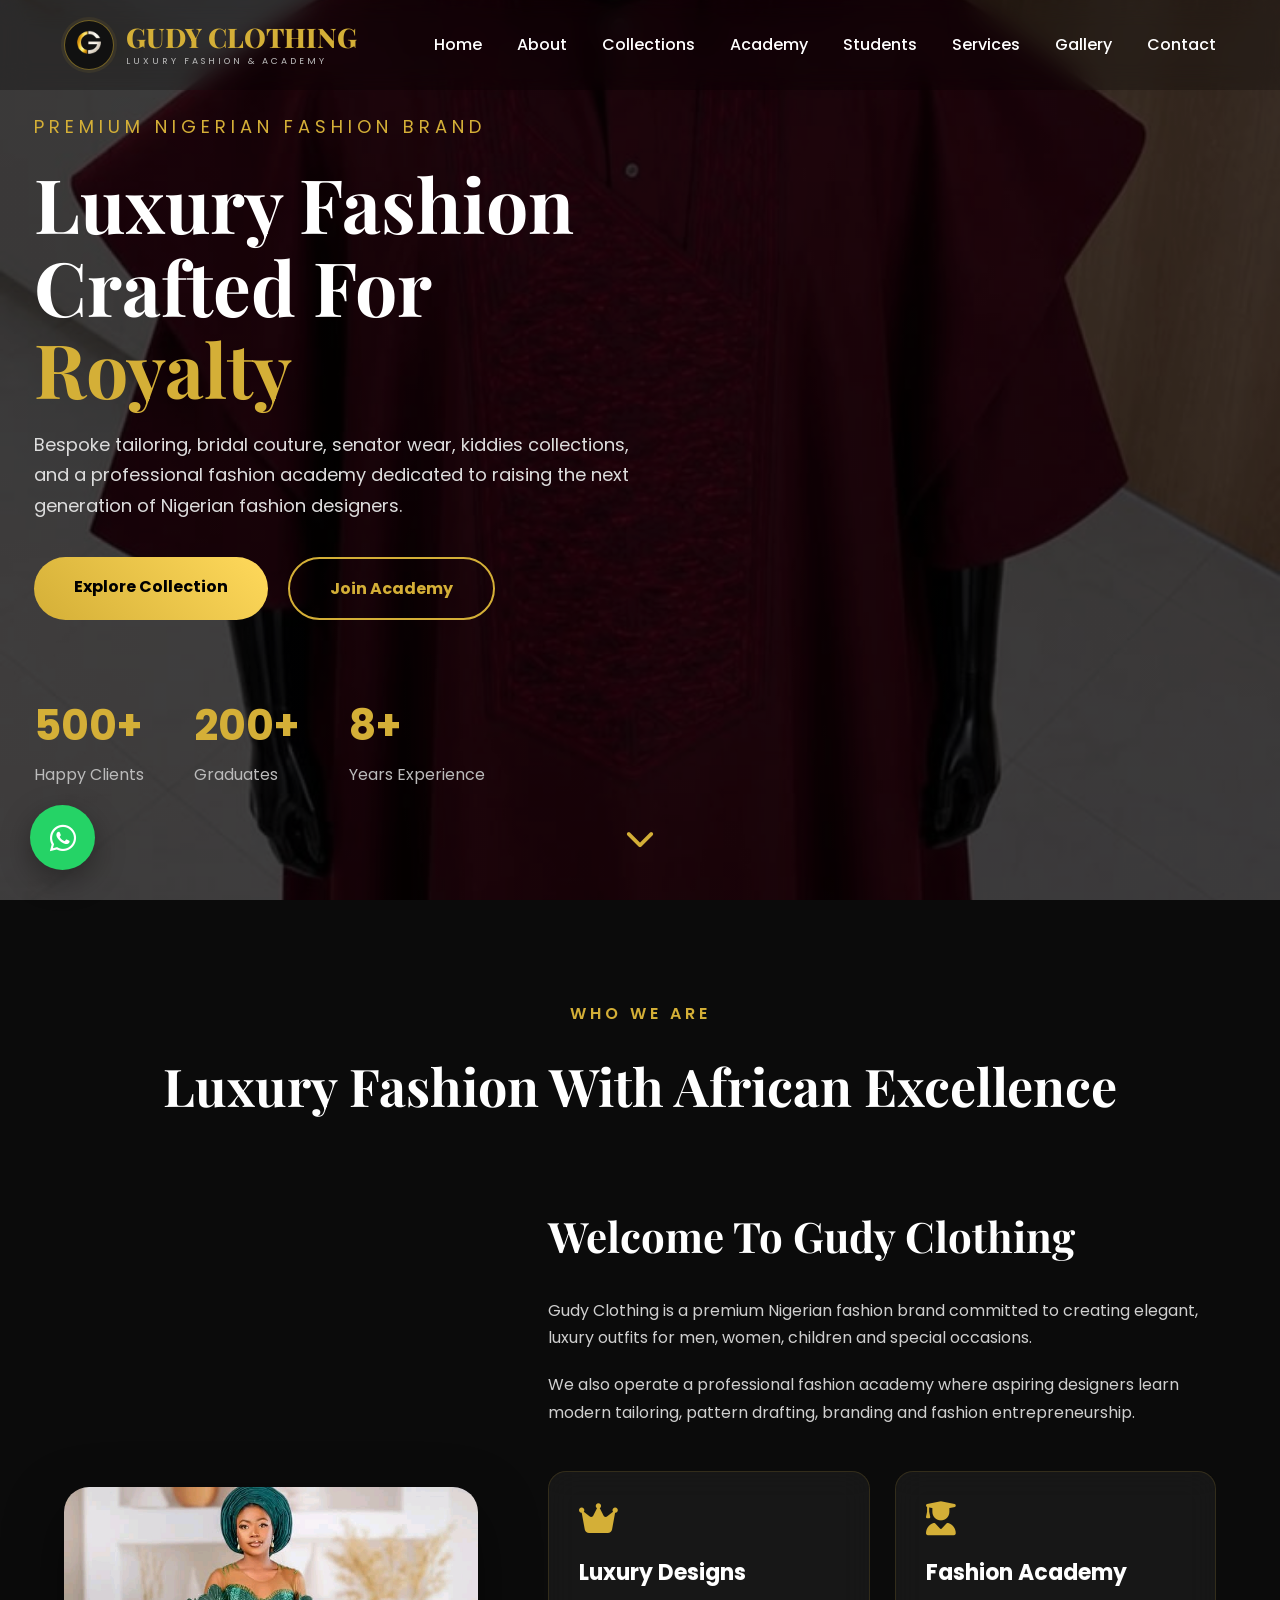
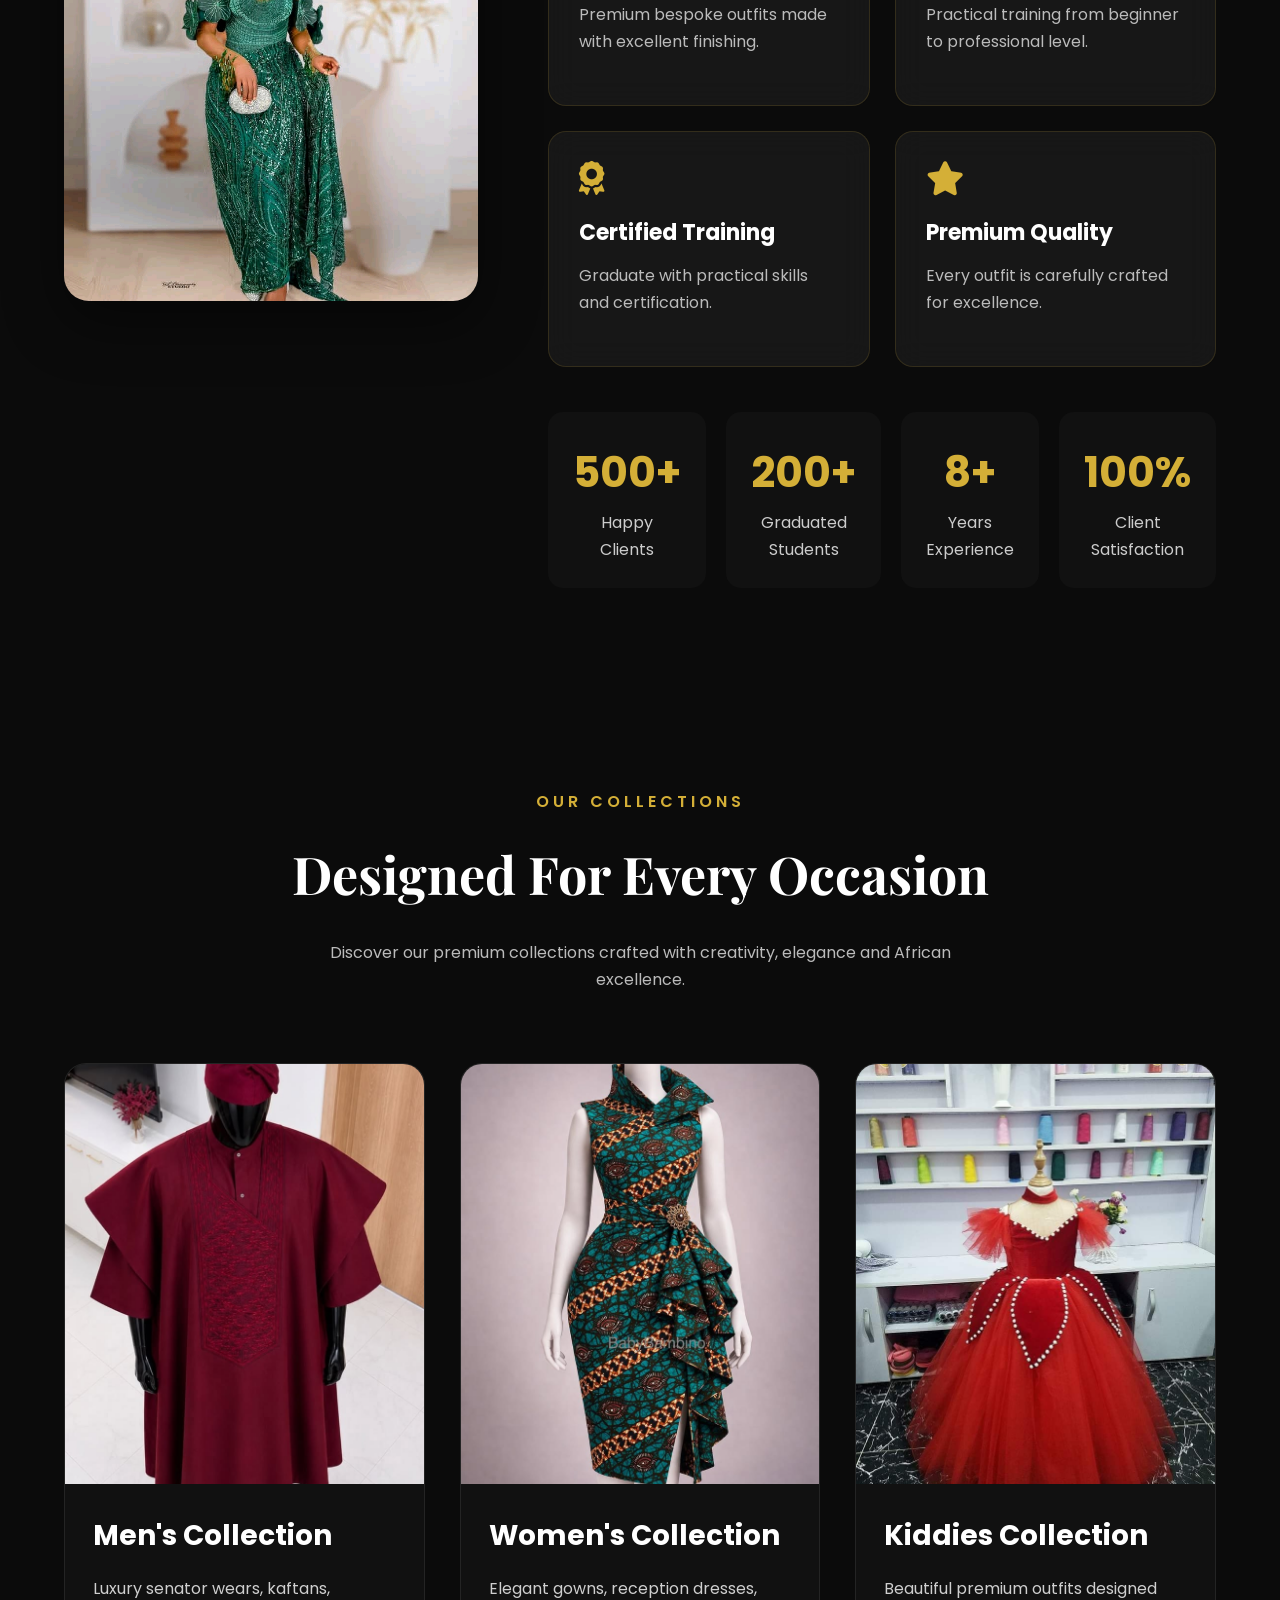
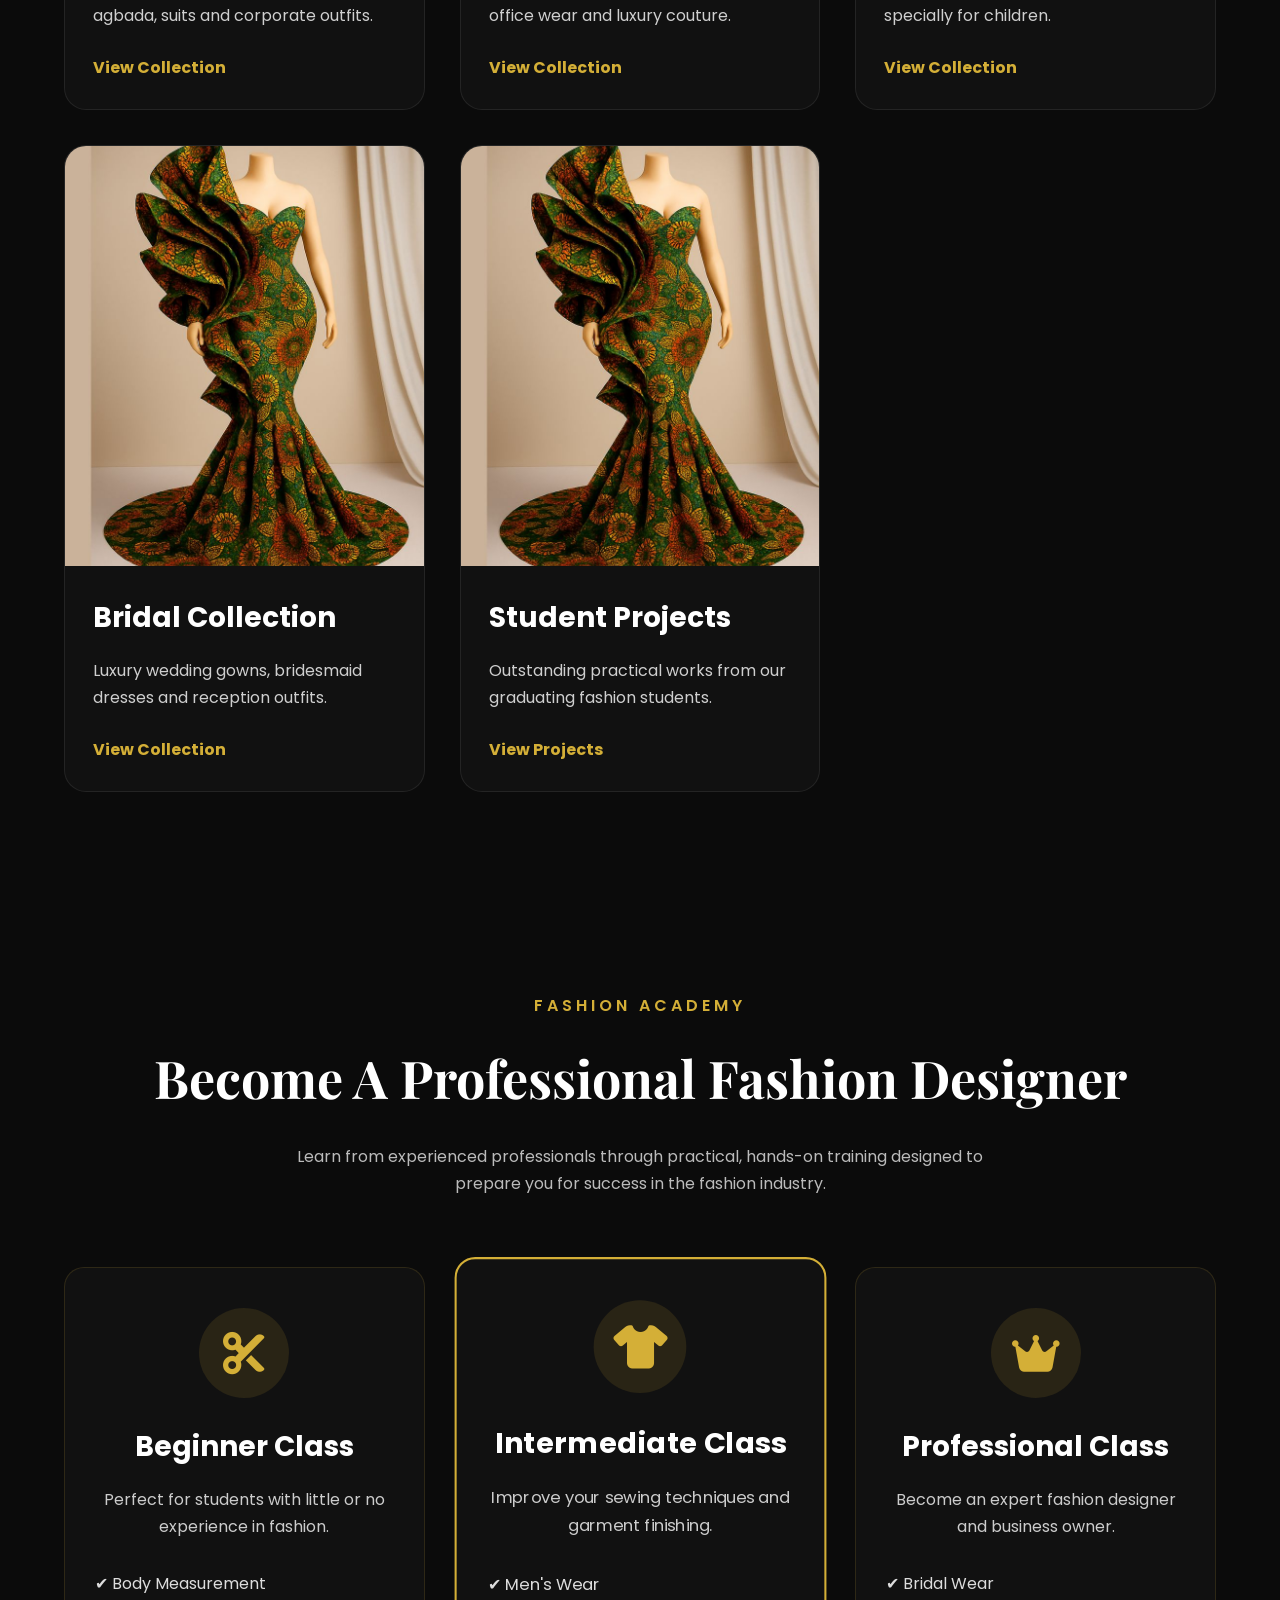
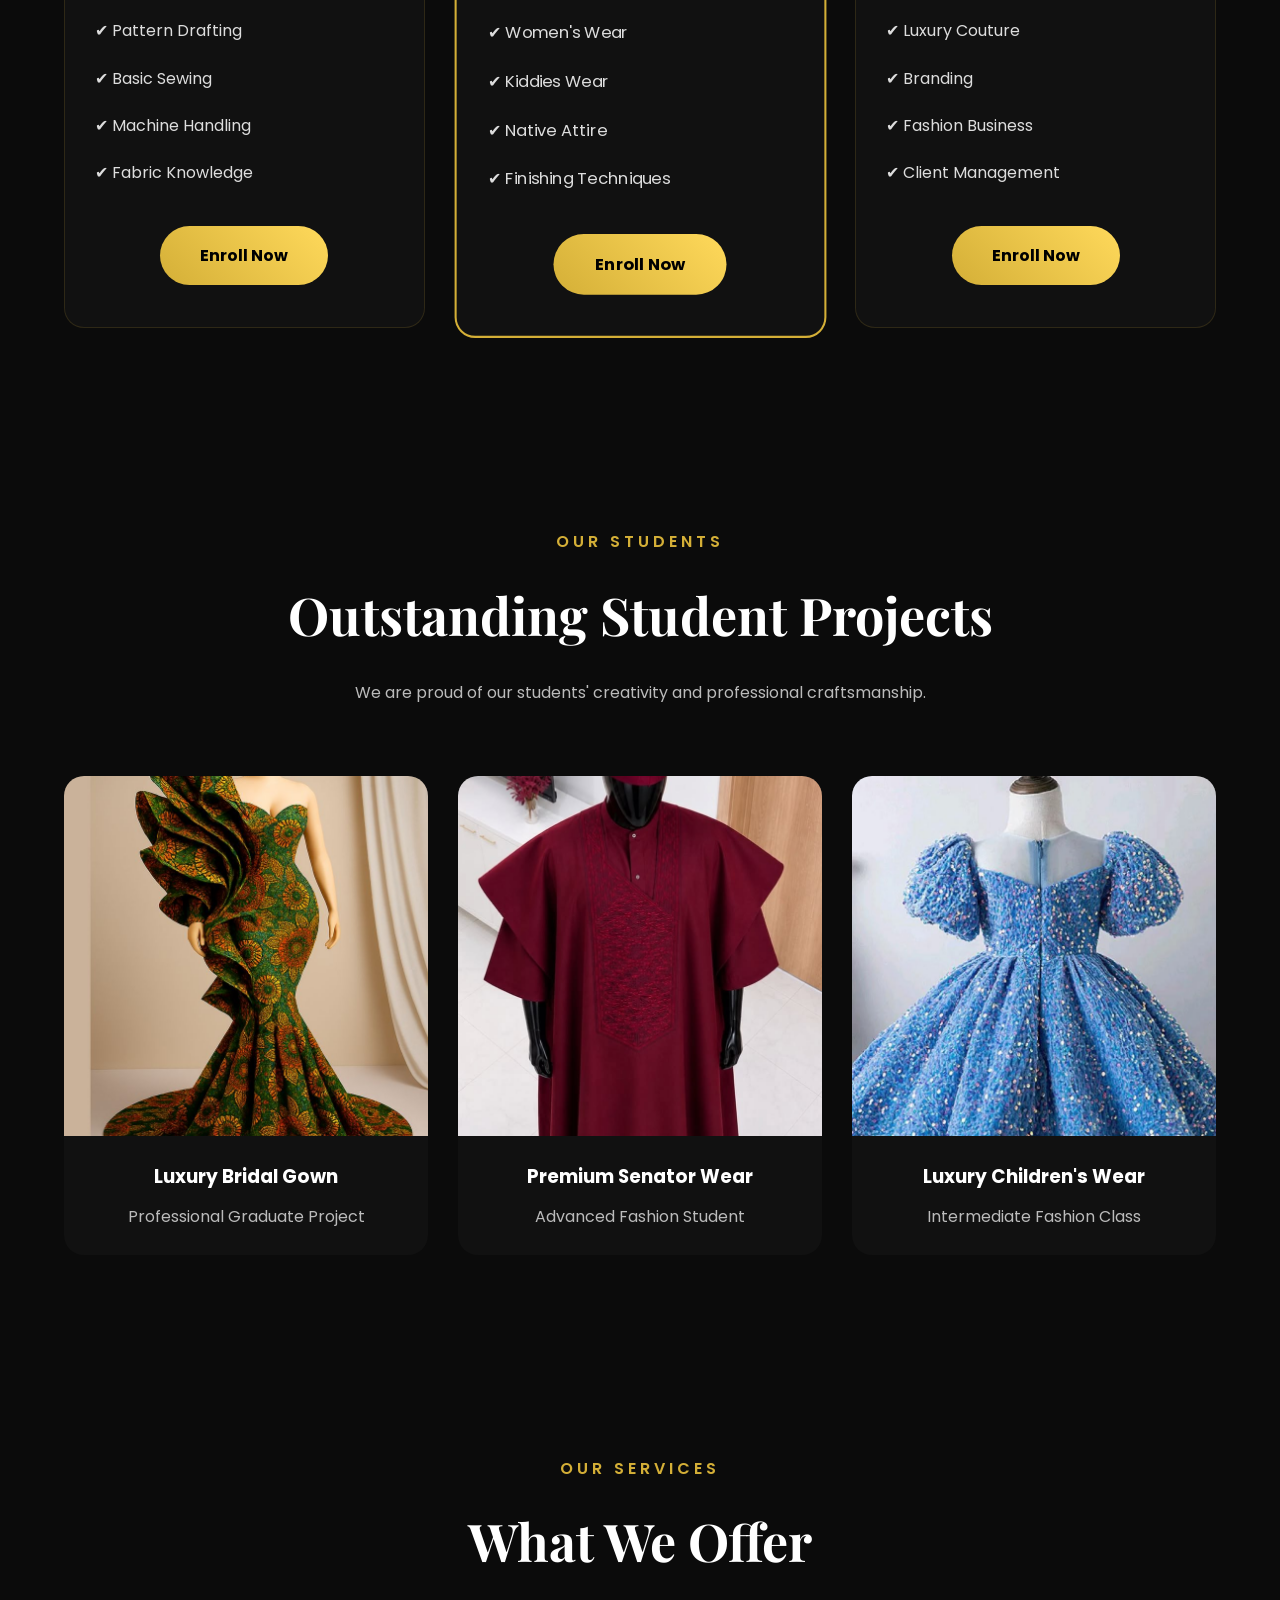
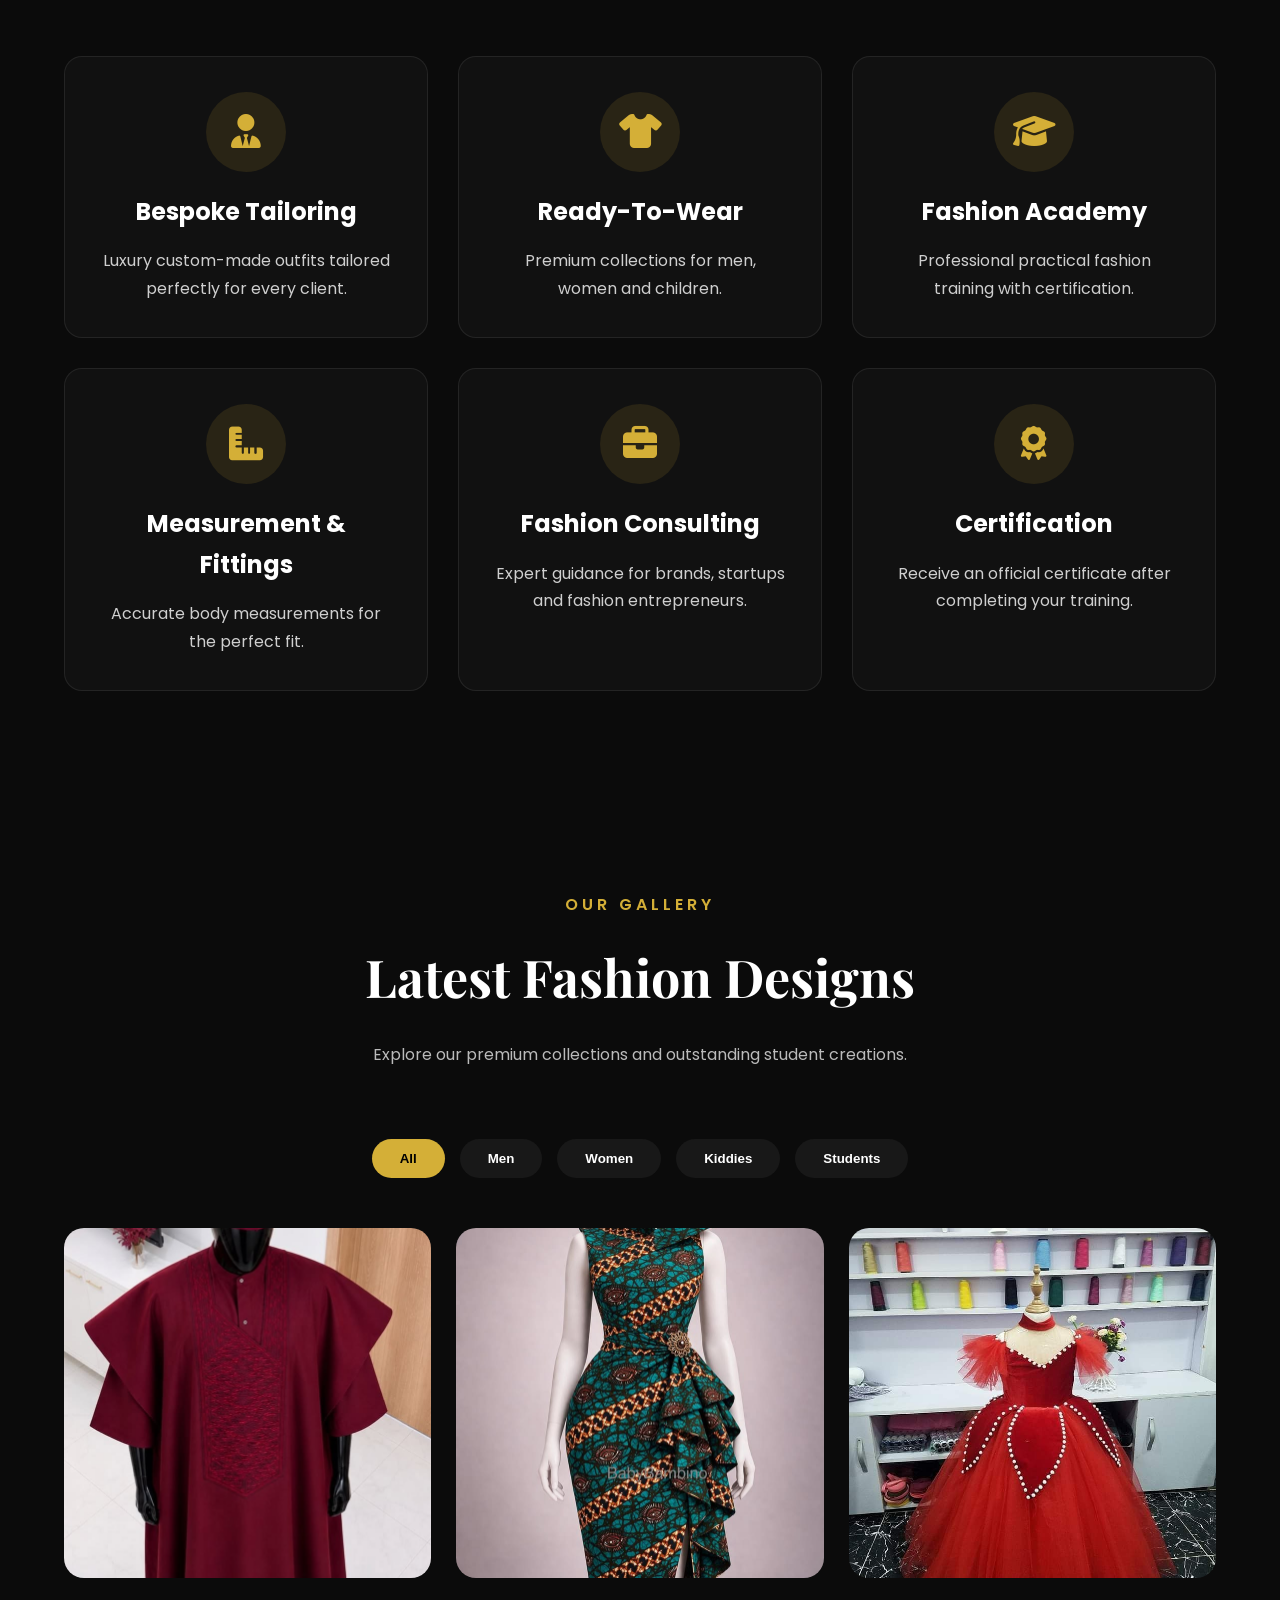
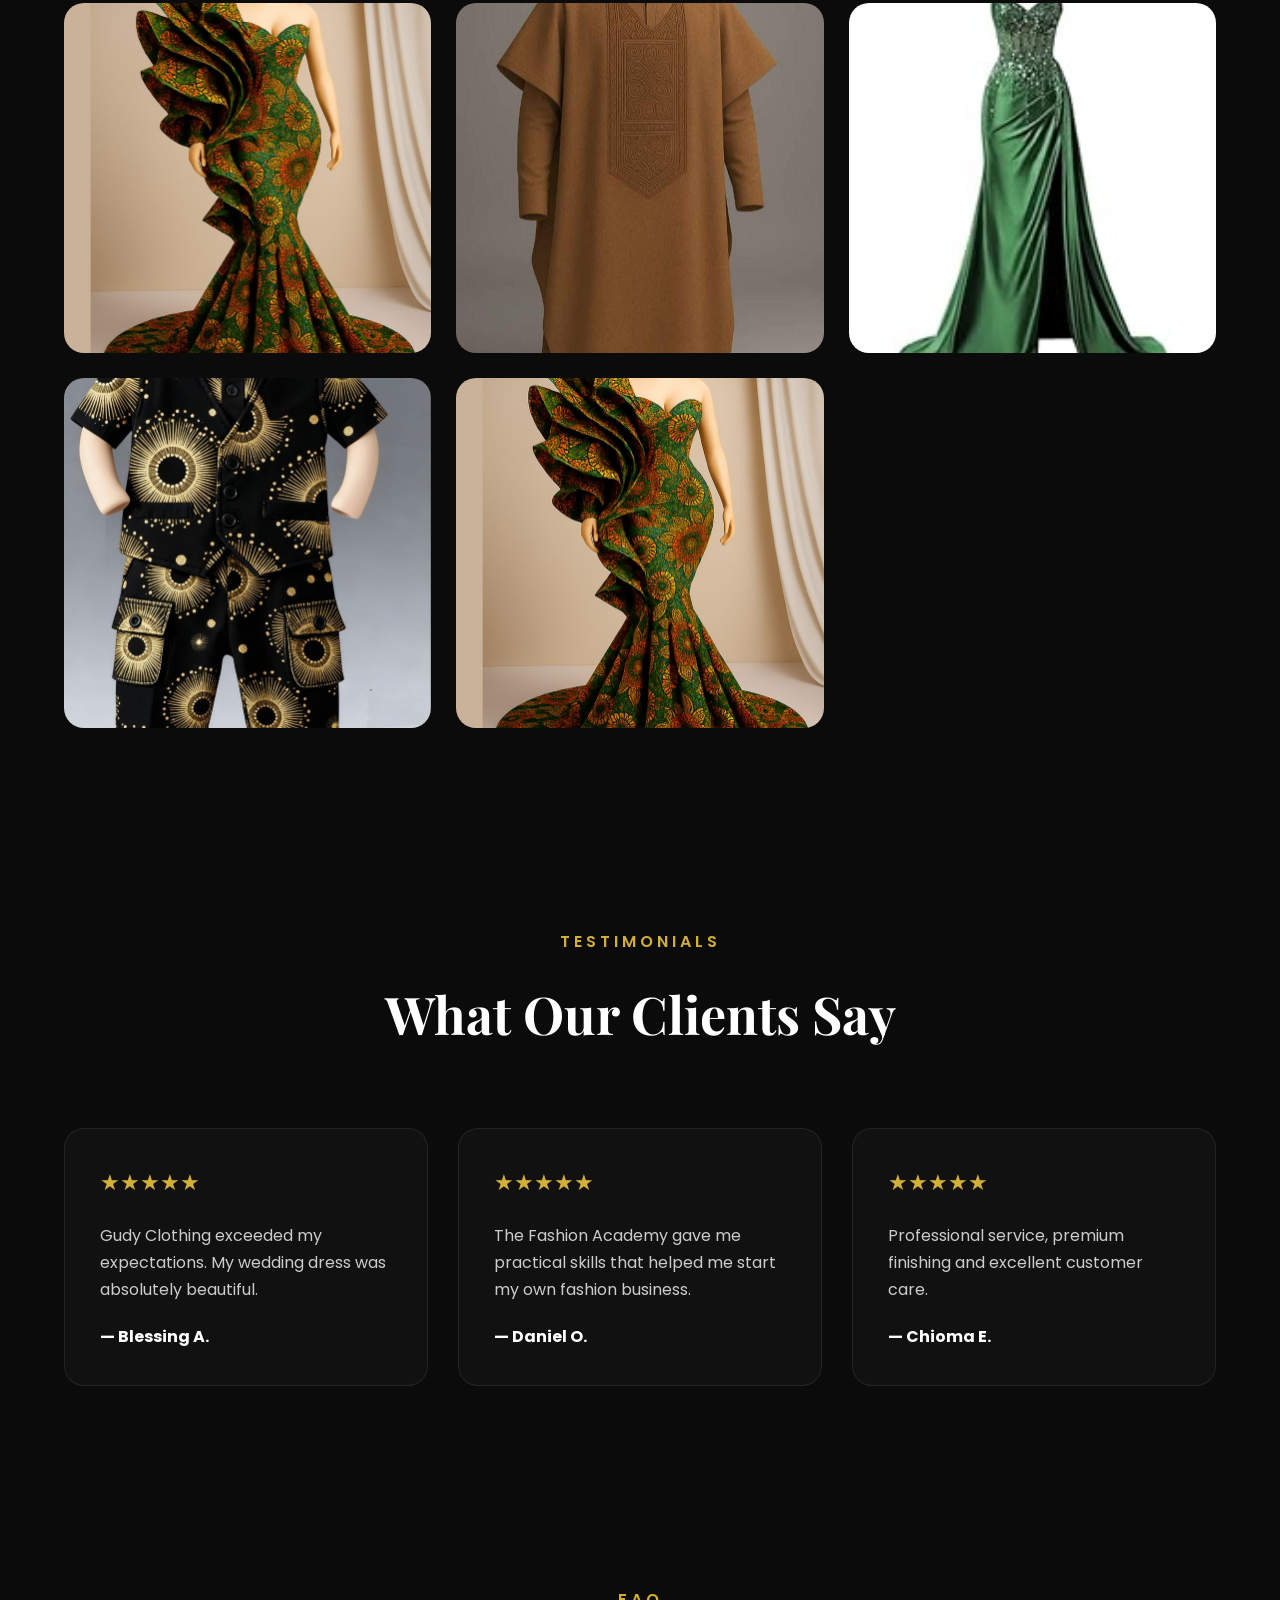
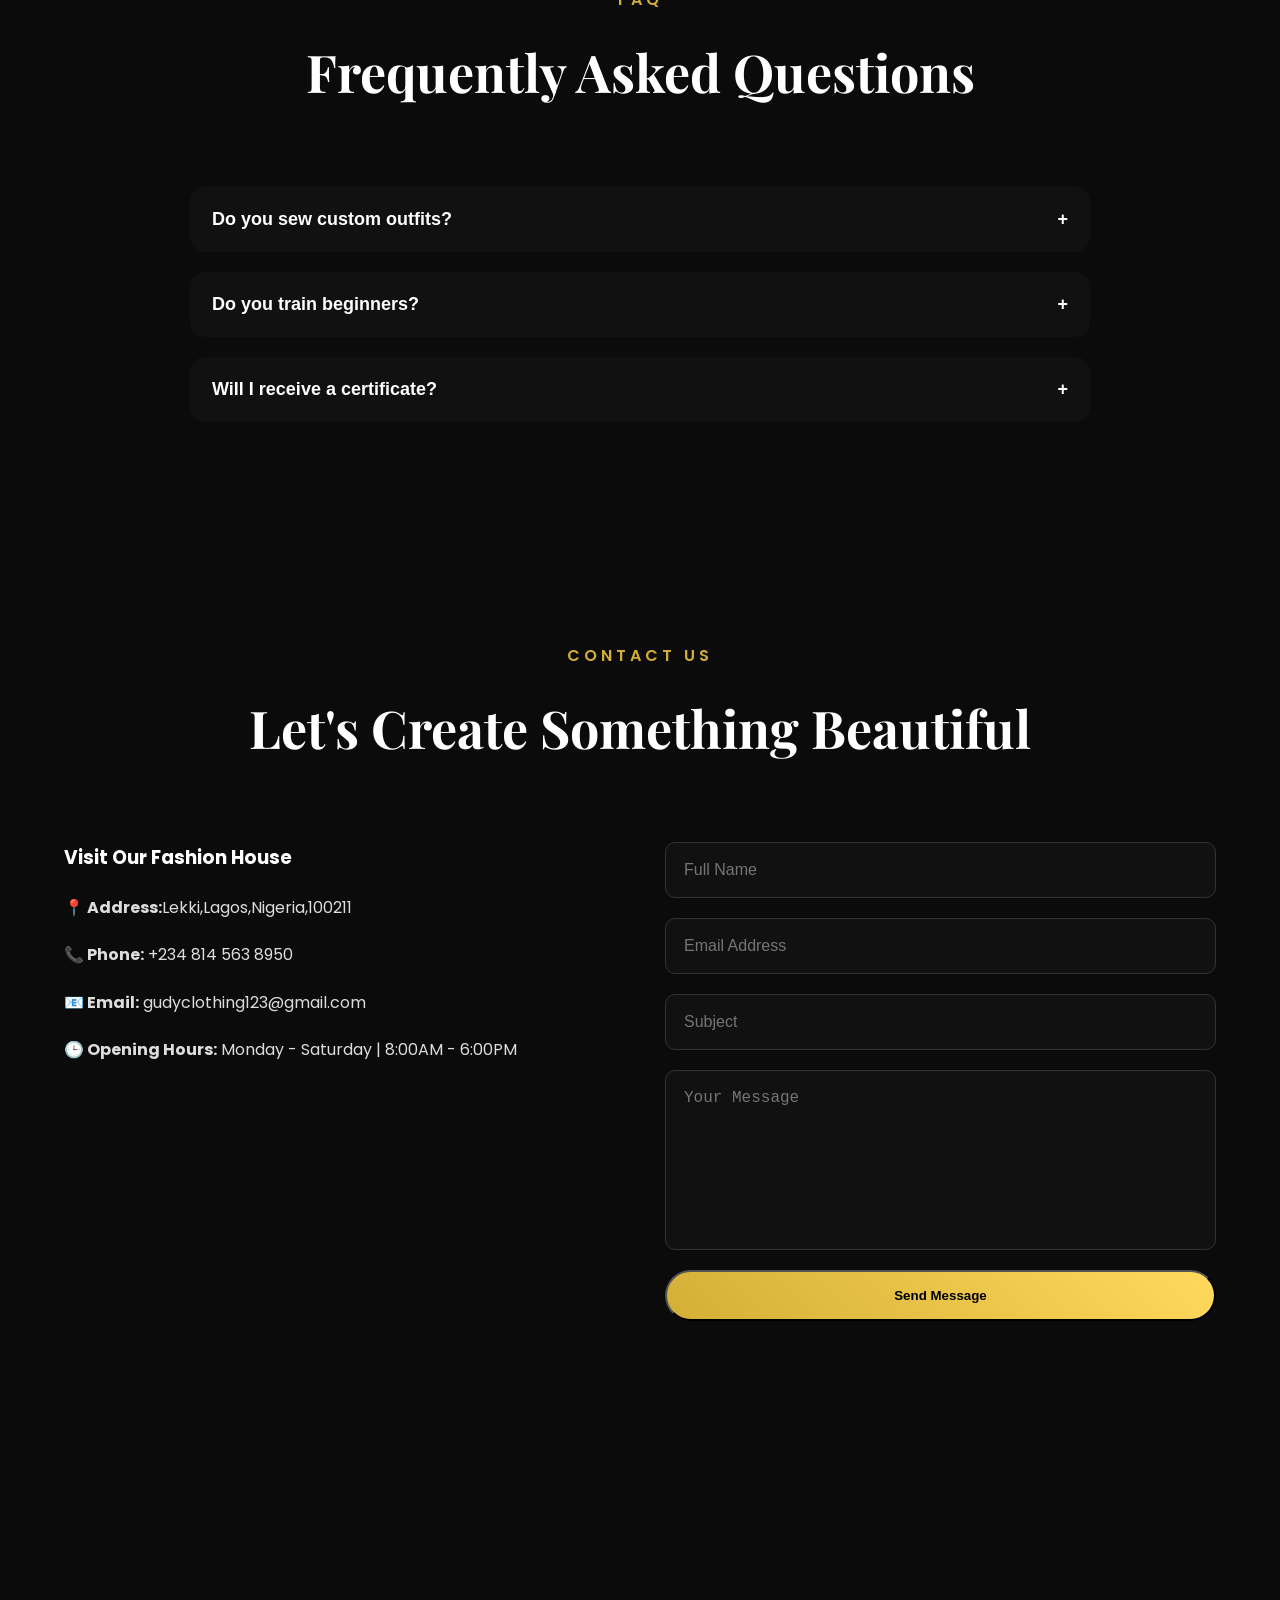
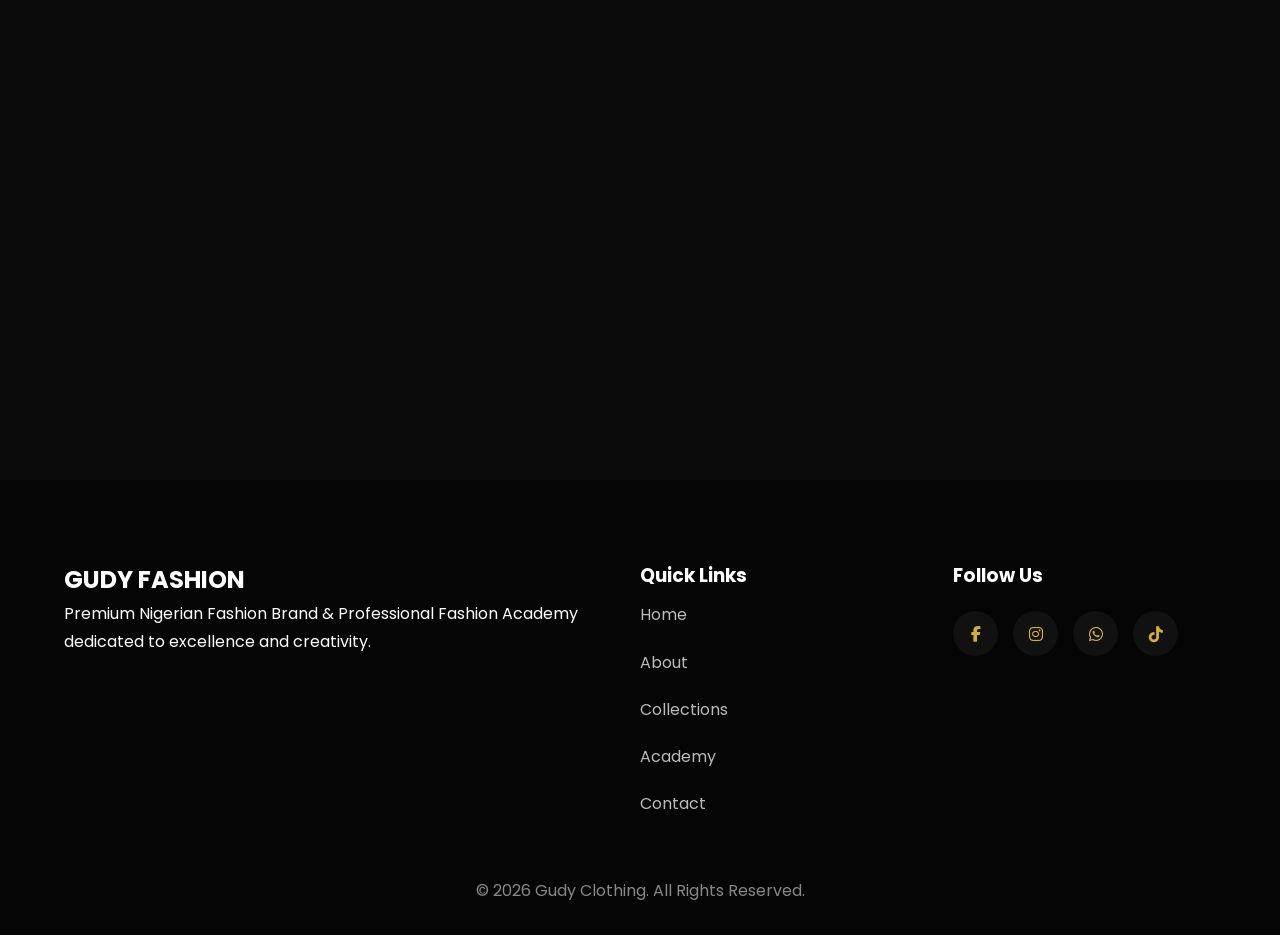
<file: index.html>
<!DOCTYPE html>
<html lang="en">

<head>
    <meta charset="UTF-8">
    <meta name="viewport" content="width=device-width, initial-scale=1.0">

<title>Gudy Clothing | Premium Fashion Designer & Fashion Academy in Lekki, Lagos</title>

<meta name="description" content="Gudy Clothing is a premium fashion brand in Lekki, Lagos, Nigeria. We specialize in bespoke tailoring, bridal wear, ready-to-wear collections, kiddies fashion, and professional fashion training.">

<meta name="keywords" content="Gudy Clothing, fashion designer Lekki, fashion designer Lagos, bespoke tailoring Lagos, fashion academy Lekki, bridal wear Nigeria, ready to wear Lagos, luxury fashion Nigeria, senator wear, kiddies fashion, fashion school Lagos, Nigerian fashion designer">

<meta name="author" content="Gudy Clothing">

<meta name="robots" content="index, follow">

<meta name="theme-color" content="#D4AF37">

<meta property="og:title" content="Gudy Clothing | Premium Fashion Designer in Lekki, Lagos">

<meta property="og:description" content="Luxury fashion, bespoke tailoring, bridal wear, ready-to-wear collections, and professional fashion academy in Lekki, Lagos.">

<meta property="og:type" content="website">

<meta property="og:image" content="./images/favicon/favicon.png">

<meta property="og:locale" content="en_NG">

<meta property="og:url" content="https://gudy-clothing.vercel.app/">
<link rel="canonical" href="https://gudy-clothing.vercel.app/">
 <!-- Website Icon -->
    <link rel="icon" type="image/png" href="./images/favicon/favicon.png">
    <link rel="stylesheet" href="style.css">

    <!-- Google Fonts -->
    <link rel="preconnect" href="https://fonts.googleapis.com">

    <link rel="preconnect" href="https://fonts.gstatic.com" crossorigin>

    <link href="https://fonts.googleapis.com/css2?family=Poppins:wght@300;400;500;600;700;800&family=Playfair+Display:wght@500;600;700;800&display=swap"
        rel="stylesheet">

    <!-- Font Awesome -->
    <link rel="stylesheet"
        href="https://cdnjs.cloudflare.com/ajax/libs/font-awesome/6.7.2/css/all.min.css">

</head>

<body>

<!--=========================
    PRELOADER
==========================-->

<div id="preloader">

    <div class="loader-logo">

        <h1>GUDY <span>CLOTHING</span></h1>

    </div>

</div>

<!--=========================
        HEADER
==========================-->

<header id="header">

    <div class="container navbar">

        <a href="#home" class="logo" aria-label="Gudy Clothing home">

    <img
        class="logo-icon"
        src="./images/favicon/favicon.png?v=3"
        alt="Gudy Clothing logo">

    <span class="logo-text">
        <strong>GUDY <em>CLOTHING</em></strong>
        <small>Luxury Fashion &amp; Academy</small>
    </span>

</a>

        <ul class="nav-links">

            <li><a href="#home">Home</a></li>

            <li><a href="#about">About</a></li>

            <li><a href="#collection">Collections</a></li>

            <li><a href="#academy">Academy</a></li>

            <li><a href="#students">Students</a></li>

            <li><a href="#services">Services</a></li>

            <li><a href="#gallery">Gallery</a></li>

            <li><a href="#contact">Contact</a></li>

        </ul>

        <button
            id="hamburger"
            class="hamburger"
            aria-label="Open Menu"
            aria-expanded="false">

            <span></span>

            <span></span>

            <span></span>

        </button>

    </div>

</header>

<!--=========================
      MOBILE MENU
==========================-->

<nav id="mobileMenu" class="mobile-menu">

    <a href="#home">Home</a>

    <a href="#about">About</a>

    <a href="#collection">Collections</a>

    <a href="#academy">Academy</a>

    <a href="#students">Students</a>

    <a href="#services">Services</a>

    <a href="#gallery">Gallery</a>

    <a href="#contact">Contact</a>

</nav>

<!--=========================
        HERO
==========================-->

<section id="home" class="hero">
    <div class="hero-slider">

    <div class="hero-overlay"></div>

    <div class="container hero-content">

        <span class="hero-subtitle">
            PREMIUM NIGERIAN FASHION BRAND
        </span>

        <h1>

            Luxury Fashion<br>

            Crafted For <span>Royalty</span>

        </h1>

        <p>

            Bespoke tailoring, bridal couture, senator wear, kiddies collections,
            and a professional fashion academy dedicated to raising the next
            generation of Nigerian fashion designers.

        </p>

        <div class="hero-buttons">

            <a href="#collection" class="btn">

                Explore Collection

            </a>

            <a href="#academy" class="btn btn-outline">

                Join Academy

            </a>

        </div>

        <div class="hero-stats">

            <div class="hero-stat">

                <h2>500+</h2>

                <span>Happy Clients</span>

            </div>

            <div class="hero-stat">

                <h2>200+</h2>

                <span>Graduates</span>

            </div>

            <div class="hero-stat">

                <h2>8+</h2>

                <span>Years Experience</span>

            </div>

        </div>

    </div>

</div>

<a href="#about" class="scroll-down">

    <i class="fas fa-chevron-down"></i>

</a>

</section>

<!-- Floating WhatsApp -->

<a href="https://wa.me/2348145638950"

class="whatsapp-btn"

target="_blank">

<i class="fab fa-whatsapp"></i>

</a>

<!--=========================
        ABOUT
==========================-->

<section id="about">

    <div class="container">

        <div class="section-title">

            <span>WHO WE ARE</span>

            <h2>Luxury Fashion With African Excellence</h2>

        </div>

        <div class="about-content">

            <!-- Left Image -->

            <div class="about-image">

                <img src="images/about/about.jpg" alt="Gudy Clothing">

            </div>

            <!-- Right Content -->

            <div class="about-text">

                <h3>Welcome To Gudy Clothing</h3>

                <p>

                    Gudy Clothing is a premium Nigerian fashion brand committed
                    to creating elegant, luxury outfits for men, women,
                    children and special occasions.

                </p>

                <p>

                    We also operate a professional fashion academy where
                    aspiring designers learn modern tailoring,
                    pattern drafting, branding and fashion entrepreneurship.

                </p>

                <!-- Feature Cards -->

                <div class="about-features">

                    <div class="feature-card">

                        <i class="fas fa-crown"></i>

                        <h4>Luxury Designs</h4>

                        <p>

                            Premium bespoke outfits made with
                            excellent finishing.

                        </p>

                    </div>

                    <div class="feature-card">

                        <i class="fas fa-user-graduate"></i>

                        <h4>Fashion Academy</h4>

                        <p>

                            Practical training from beginner
                            to professional level.

                        </p>

                    </div>

                    <div class="feature-card">

                        <i class="fas fa-award"></i>

                        <h4>Certified Training</h4>

                        <p>

                            Graduate with practical skills
                            and certification.

                        </p>

                    </div>

                    <div class="feature-card">

                        <i class="fas fa-star"></i>

                        <h4>Premium Quality</h4>

                        <p>

                            Every outfit is carefully crafted
                            for excellence.

                        </p>

                    </div>

                </div>

                <!-- Statistics -->

                <div class="about-stats">

                    <div class="stat">

                        <h2>500+</h2>

                        <span>Happy Clients</span>

                    </div>

                    <div class="stat">

                        <h2>200+</h2>

                        <span>Graduated Students</span>

                    </div>

                    <div class="stat">

                        <h2>8+</h2>

                        <span>Years Experience</span>

                    </div>

                    <div class="stat">

                        <h2>100%</h2>

                        <span>Client Satisfaction</span>

                    </div>

                </div>

            </div>

        </div>

    </div>

</section>
<!--=========================
      COLLECTIONS
==========================-->

<section id="collection">

    <div class="container">

        <div class="section-title">

            <span>OUR COLLECTIONS</span>

            <h2>Designed For Every Occasion</h2>

            <p>
                Discover our premium collections crafted with creativity,
                elegance and African excellence.
            </p>

        </div>

        <div class="collection-grid">

            <!-- MEN -->

            <div class="collection-card">

                <img src="images/men/men1.jpg" alt="Men Collection">

                <div class="collection-content">

                    <h3>Men's Collection</h3>

                    <p>
                        Luxury senator wears, kaftans, agbada,
                        suits and corporate outfits.
                    </p>

                    <a href="#gallery" class="collection-btn">

                        View Collection

                    </a>

                </div>

            </div>

            <!-- WOMEN -->

            <div class="collection-card">

                <img src="images/women/women1.jpg" alt="Women Collection">

                <div class="collection-content">

                    <h3>Women's Collection</h3>

                    <p>
                        Elegant gowns, reception dresses,
                        office wear and luxury couture.
                    </p>

                    <a href="#gallery" class="collection-btn">

                        View Collection

                    </a>

                </div>

            </div>

            <!-- KIDDIES -->

            <div class="collection-card">

                <img src="images/kiddies/kiddies1.jpg" alt="Kiddies Collection">

                <div class="collection-content">

                    <h3>Kiddies Collection</h3>

                    <p>
                        Beautiful premium outfits designed
                        specially for children.
                    </p>

                    <a href="#gallery" class="collection-btn">

                        View Collection

                    </a>

                </div>

            </div>

            <!-- BRIDAL -->

            <div class="collection-card">

                <img src="images/bridal/bridal1.jpg" alt="Bridal Collection">

                <div class="collection-content">

                    <h3>Bridal Collection</h3>

                    <p>
                        Luxury wedding gowns,
                        bridesmaid dresses and reception outfits.
                    </p>

                    <a href="#gallery" class="collection-btn">

                        View Collection

                    </a>

                </div>

            </div>

            <!-- STUDENTS -->

            <div class="collection-card">

                <img src="images/student/student1.jpg" alt="Student Projects">

                <div class="collection-content">

                    <h3>Student Projects</h3>

                    <p>
                        Outstanding practical works from
                        our graduating fashion students.
                    </p>

                    <a href="#students" class="collection-btn">

                        View Projects

                    </a>

                </div>

            </div>

        </div>

    </div>

</section>
<!--=========================
      FASHION ACADEMY
==========================-->

<section id="academy">

    <div class="container">

        <div class="section-title">

            <span>FASHION ACADEMY</span>

            <h2>Become A Professional Fashion Designer</h2>

            <p>

                Learn from experienced professionals through practical,
                hands-on training designed to prepare you for success in the
                fashion industry.

            </p>

        </div>

        <div class="academy-grid">

            <!-- Beginner -->

            <div class="academy-card">

                <div class="academy-icon">

                    <i class="fas fa-scissors"></i>

                </div>

                <h3>Beginner Class</h3>

                <p>

                    Perfect for students with little or no experience in fashion.

                </p>

                <ul>

                    <li>✔ Body Measurement</li>

                    <li>✔ Pattern Drafting</li>

                    <li>✔ Basic Sewing</li>

                    <li>✔ Machine Handling</li>

                    <li>✔ Fabric Knowledge</li>

                </ul>

                <a href="#contact" class="btn">

                    Enroll Now

                </a>

            </div>

            <!-- Intermediate -->

            <div class="academy-card featured">

                <div class="academy-icon">

                    <i class="fas fa-tshirt"></i>

                </div>

                <h3>Intermediate Class</h3>

                <p>

                    Improve your sewing techniques and garment finishing.

                </p>

                <ul>

                    <li>✔ Men's Wear</li>

                    <li>✔ Women's Wear</li>

                    <li>✔ Kiddies Wear</li>

                    <li>✔ Native Attire</li>

                    <li>✔ Finishing Techniques</li>

                </ul>

                <a href="#contact" class="btn">

                    Enroll Now

                </a>

            </div>

            <!-- Professional -->

            <div class="academy-card">

                <div class="academy-icon">

                    <i class="fas fa-crown"></i>

                </div>

                <h3>Professional Class</h3>

                <p>

                    Become an expert fashion designer and business owner.

                </p>

                <ul>

                    <li>✔ Bridal Wear</li>

                    <li>✔ Luxury Couture</li>

                    <li>✔ Branding</li>

                    <li>✔ Fashion Business</li>

                    <li>✔ Client Management</li>

                </ul>

                <a href="#contact" class="btn">

                    Enroll Now

                </a>

            </div>

        </div>

    </div>

</section>

<!--=================================
        STUDENT PORTFOLIO
==================================-->

<section id="students">

    <div class="container">

        <div class="section-title">

            <span>OUR STUDENTS</span>

            <h2>Outstanding Student Projects</h2>

            <p>
                We are proud of our students' creativity and professional craftsmanship.
            </p>

        </div>

        <div class="student-grid">

            <div class="student-card">

                <img src="images/student/student1.jpg" alt="Student Project">

                <div class="student-info">

                    <h3>Luxury Bridal Gown</h3>

                    <p>Professional Graduate Project</p>

                </div>

            </div>

            <div class="student-card">

                <img src="images/student/student2.jpg" alt="Student Project">

                <div class="student-info">

                    <h3>Premium Senator Wear</h3>

                    <p>Advanced Fashion Student</p>

                </div>

            </div>

            <div class="student-card">

                <img src="images/student/student3.jpg" alt="Student Project">

                <div class="student-info">

                    <h3>Luxury Children's Wear</h3>

                    <p>Intermediate Fashion Class</p>

                </div>

            </div>

        </div>

    </div>

</section>

<!--=================================
            SERVICES
==================================-->

<section id="services">

    <div class="container">

        <div class="section-title">

            <span>OUR SERVICES</span>

            <h2>What We Offer</h2>

        </div>

        <div class="services-grid">

            <div class="service-card">

                <div class="service-icon">

                    <i class="fas fa-user-tie"></i>

                </div>

                <h3>Bespoke Tailoring</h3>

                <p>
                    Luxury custom-made outfits tailored perfectly for every client.
                </p>

            </div>

            <div class="service-card">

                <div class="service-icon">

                    <i class="fas fa-tshirt"></i>

                </div>

                <h3>Ready-To-Wear</h3>

                <p>
                    Premium collections for men, women and children.
                </p>

            </div>

            <div class="service-card">

                <div class="service-icon">

                    <i class="fas fa-graduation-cap"></i>

                </div>

                <h3>Fashion Academy</h3>

                <p>
                    Professional practical fashion training with certification.
                </p>

            </div>

            <div class="service-card">

                <div class="service-icon">

                    <i class="fas fa-ruler-combined"></i>

                </div>

                <h3>Measurement & Fittings</h3>

                <p>
                    Accurate body measurements for the perfect fit.
                </p>

            </div>

            <div class="service-card">

                <div class="service-icon">

                    <i class="fas fa-briefcase"></i>

                </div>

                <h3>Fashion Consulting</h3>

                <p>
                    Expert guidance for brands, startups and fashion entrepreneurs.
                </p>

            </div>

            <div class="service-card">

                <div class="service-icon">

                    <i class="fas fa-award"></i>

                </div>

                <h3>Certification</h3>

                <p>
                    Receive an official certificate after completing your training.
                </p>

            </div>

        </div>

    </div>

</section>

<!--=================================
            GALLERY
==================================-->

<section id="gallery">

    <div class="container">

        <div class="section-title">

            <span>OUR GALLERY</span>

            <h2>Latest Fashion Designs</h2>

            <p>
                Explore our premium collections and outstanding student creations.
            </p>

        </div>

        <!-- Gallery Filter -->

        <div class="gallery-filter">

            <button class="active" data-filter="all">All</button>

            <button data-filter="men">Men</button>

            <button data-filter="women">Women</button>

            <button data-filter="kiddies">Kiddies</button>

            <button data-filter="students">Students</button>

        </div>

        <!-- Gallery Grid -->

        <div class="gallery-grid">

            <div class="gallery-item" data-category="men">
                <img src="images/men/men1.jpg" alt="Men">
                <div class="gallery-overlay">
                    <h3>Men Collection</h3>
                </div>
            </div>

            <div class="gallery-item" data-category="women">
                <img src="images/women/women1.jpg" alt="Women">
                <div class="gallery-overlay">
                    <h3>Women Collection</h3>
                </div>
            </div>

            <div class="gallery-item" data-category="kiddies">
                <img src="images/kiddies/kiddies1.jpg" alt="Kiddies">
                <div class="gallery-overlay">
                    <h3>Kiddies Collection</h3>
                </div>
            </div>

            <div class="gallery-item" data-category="students">
                <img src="images/student/student1.jpg" alt="Student">
                <div class="gallery-overlay">
                    <h3>Student Project</h3>
                </div>
            </div>

            <div class="gallery-item" data-category="men">
                <img src="images/men/men2.jpg" alt="Men">
                <div class="gallery-overlay">
                    <h3>Luxury Senator Wear</h3>
                </div>
            </div>

            <div class="gallery-item" data-category="women">
                <img src="images/women/women2.jpg" alt="Women">
                <div class="gallery-overlay">
                    <h3>Luxury Gown</h3>
                </div>
            </div>

            <div class="gallery-item" data-category="kiddies">
                <img src="images/kiddies/kiddies2.jpg" alt="Kiddies">
                <div class="gallery-overlay">
                    <h3>Children Fashion</h3>
                </div>
            </div>

            <div class="gallery-item" data-category="students">
                <img src="./images/bridal/bridal1.jpg" alt="Student">
                <div class="gallery-overlay">
                    <h3>Graduate Project</h3>
                </div>
            </div>

        </div>

    </div>

</section>

<!--=================================
        TESTIMONIALS
==================================-->

<section id="testimonials">

    <div class="container">

        <div class="section-title">

            <span>TESTIMONIALS</span>

            <h2>What Our Clients Say</h2>

        </div>

        <div class="testimonial-grid">

            <div class="testimonial-card">

                <div class="stars">★★★★★</div>

                <p>
                    Gudy Clothing exceeded my expectations. My wedding dress was absolutely beautiful.
                </p>

                <h4>— Blessing A.</h4>

            </div>

            <div class="testimonial-card">

                <div class="stars">★★★★★</div>

                <p>
                    The Fashion Academy gave me practical skills that helped me start my own fashion business.
                </p>

                <h4>— Daniel O.</h4>

            </div>

            <div class="testimonial-card">

                <div class="stars">★★★★★</div>

                <p>
                    Professional service, premium finishing and excellent customer care.
                </p>

                <h4>— Chioma E.</h4>

            </div>

        </div>

    </div>

</section>

<!--=================================
            FAQ
==================================-->

<section id="faq">

    <div class="container">

        <div class="section-title">

            <span>FAQ</span>

            <h2>Frequently Asked Questions</h2>

        </div>

        <div class="faq-container">

            <div class="faq-item">

                <button class="faq-question">

                    Do you sew custom outfits?

                    <span>+</span>

                </button>

                <div class="faq-answer">

                    <p>
                        Yes. Every outfit is made according to your measurements and style preference.
                    </p>

                </div>

            </div>

            <div class="faq-item">

                <button class="faq-question">

                    Do you train beginners?

                    <span>+</span>

                </button>

                <div class="faq-answer">

                    <p>
                        Yes. Our Fashion Academy welcomes beginners and professionals.
                    </p>

                </div>

            </div>

            <div class="faq-item">

                <button class="faq-question">

                    Will I receive a certificate?

                    <span>+</span>

                </button>

                <div class="faq-answer">

                    <p>
                        Every student who successfully completes the training receives a certificate.
                    </p>

                </div>

            </div>

        </div>

    </div>

</section>

<!--=================================
            CONTACT
==================================-->

<section id="contact">

    <div class="container">

        <div class="section-title">

            <span>CONTACT US</span>

            <h2>Let's Create Something Beautiful</h2>

        </div>

        <div class="contact-grid">

            <div class="contact-info">

                <h3>Visit Our Fashion House</h3>

                <p><strong>📍 Address:</strong>Lekki,Lagos,Nigeria,100211 </p>

                <p><strong>📞 Phone:</strong> +234 814 563 8950</p>

                <p><strong>📧 Email:</strong> gudyclothing123@gmail.com</p>

                <p><strong>🕒 Opening Hours:</strong> Monday - Saturday | 8:00AM - 6:00PM</p>

            </div>

            <form class="contact-form">

                <input type="text" placeholder="Full Name">

                <input type="email" placeholder="Email Address">

                <input type="text" placeholder="Subject">

                <textarea placeholder="Your Message"></textarea>

                <button type="submit" class="btn">

                    Send Message

                </button>

            </form>

        </div>

    </div>

</section>

<!--=================================
        GOOGLE MAP
==================================-->

<section class="map-section">

    <iframe
        src="https://maps.google.com/maps?q=Lekki,Lagos,Nigeria,100211&t=&z=15&ie=UTF8&iwloc=&output=embed"
        width="100%"
        height="450"
        style="border:0;"
        loading="lazy"
        allowfullscreen>
    </iframe>

</section>

<!--=================================
            FOOTER
==================================-->

<footer>

    <div class="container footer-container">

        <div class="footer-about">

            <h2>GUDY <span>FASHION</span></h2>

            <p>

                Premium Nigerian Fashion Brand & Professional Fashion Academy dedicated to excellence and creativity.

            </p>

        </div>

        <div class="footer-links">

            <h3>Quick Links</h3>

            <a href="#home">Home</a>

            <a href="#about">About</a>

            <a href="#collection">Collections</a>

            <a href="#academy">Academy</a>

            <a href="#contact">Contact</a>

        </div>

        <div class="footer-contact">

            <h3>Follow Us</h3>

            <div class="social-links">

                <a href="#"><i class="fab fa-facebook-f"></i></a>

                <a href="#"><i class="fab fa-instagram"></i></a>

                <a href="#"><i class="fab fa-whatsapp"></i></a>

                <a href="#"><i class="fab fa-tiktok"></i></a>

            </div>

        </div>

    </div>

    <div class="copyright">

        © 2026 Gudy Clothing. All Rights Reserved.

    </div>

</footer>

<!-- Back To Top -->

<button id="topBtn">

    <i class="fas fa-arrow-up"></i>

</button>

<script src="script.js"></script>

</body>

</html>
</file>
<file: style.css>
/*=========================================
        GUDY CLOTHING
 Premium Modern Nigerian Fashion Website
=========================================*/

/*==============================
        GOOGLE FONTS
==============================*/

@import url('https://fonts.googleapis.com/css2?family=Poppins:wght@300;400;500;600;700;800&family=Playfair+Display:wght@500;600;700;800&display=swap');

/*==============================
            RESET
==============================*/

*{
    margin:0;
    padding:0;
    box-sizing:border-box;
}

html{
    scroll-behavior:smooth;
}

body{

    font-family:'Poppins',sans-serif;
    background:#0b0b0b;
    color:#fff;
    overflow-x:hidden;
    line-height:1.7;

}

img{

    width:100%;
    display:block;

}


a{

    text-decoration:none;

}

ul{

    list-style:none;

}

.container{

    width:90%;
    max-width:1300px;
    margin:auto;

}

/*==============================
        ROOT COLORS
==============================*/

:root{

    --gold:#D4AF37;
    --gold-light:#FFD95B;
    --black:#080808;
    --dark:#111;
    --gray:#bdbdbd;
    --white:#fff;

}

/*==============================
        SECTION
==============================*/

section{

    padding:100px 0;

}

.section-title{

    text-align:center;
    margin-bottom:70px;

}

.section-title span{

    color:var(--gold);
    letter-spacing:4px;
    font-weight:600;
    text-transform:uppercase;

}


.section-title h2{

    font-family:'Playfair Display',serif;
    font-size:52px;
    margin-top:15px;

}

.section-title p{

    color:#bbb;
    max-width:700px;
    margin:20px auto 0;

}

/*==============================
        BUTTONS
==============================*/

.btn{

    display:inline-block;

    background:linear-gradient(45deg,#D4AF37,#FFD95B);

    color:#000;

    padding:16px 40px;

    border-radius:50px;

    font-weight:700;

    transition:.4s;

}

.btn:hover{

    transform:translateY(-6px);

    box-shadow:0 15px 35px rgba(212,175,55,.4);

}

.btn-outline{

    background:transparent;

    border:2px solid var(--gold);

    color:var(--gold);

}

.btn-outline:hover{

    background:var(--gold);

    color:#000;

}

.logo{
    display:flex;
    align-items:center;
    gap:12px;
    color:white;
    min-width:0;
}

.logo-icon{
    width:50px;
    height:50px;
    flex:0 0 50px;
    object-fit:cover;
    border-radius:50%;
    border:1px solid rgba(212,175,55,.5);
    box-shadow:0 0 0 3px rgba(212,175,55,.08);
    background:#111;
}

.logo-text{
    display:flex;
    flex-direction:column;
    min-width:0;
}

.logo-text strong{
    display:block;
    font-family:'Playfair Display',serif;
    font-size:27px;
    line-height:1;
    font-weight:800;
    white-space:nowrap;
}

.logo-text em{
    color:var(--gold);
    font-style:normal;
}

.logo-text small{
    display:block;
    color:#bbb;
    font-size:9px;
    line-height:1.2;
    letter-spacing:2px;
    margin-top:6px;
    text-transform:uppercase;
    white-space:nowrap;
}

/*==============================
        PRELOADER
==============================*/

#preloader{

    position:fixed;

    inset:0;

    background:#000;

    display:flex;

    justify-content:center;

    align-items:center;

    z-index:99999;

}

.loader-logo h1{

    color:white;

    font-size:55px;

    font-family:'Playfair Display',serif;

}

.loader-logo span{

    color:var(--gold);

}

/*==============================
        HEADER
==============================*/

header{

    position:fixed;

    width:100%;

    top:0;

    left:0;

    z-index:999;

    transition:.4s;

    background:rgba(0,0,0,.25);

    backdrop-filter:blur(12px);

}

header.scrolled{

    background:#080808;

    box-shadow:0 10px 40px rgba(0,0,0,.45);

}

.navbar{

    height:90px;

    display:flex;

    justify-content:space-between;

    align-items:center;

}

.logo{

    color:white;

}

.logo h2{

    font-size:34px;

    font-weight:800;

}

.logo span{

    color:var(--gold);

}

.logo small{

    display:block;

    color:#bbb;

    letter-spacing:3px;

    margin-top:5px;

}

.nav-links{

    display:flex;

    gap:35px;

}

.nav-links a{

    color:white;

    font-weight:500;

    position:relative;

    transition:.3s;

}

.nav-links a:hover{

    color:var(--gold);

}

.nav-links a::after{

    content:"";

    position:absolute;

    bottom:-8px;

    left:0;

    width:0;

    height:2px;

    background:var(--gold);

    transition:.4s;

}

.nav-links a:hover::after{

    width:100%;

}

/* =========================
   HAMBURGER
========================= */

.hamburger{
    display:none;
    width:45px;
    height:45px;
    border:none;
    background:none;
    cursor:pointer;
    z-index:1001;
    flex-direction:column;
    justify-content:center;
    gap:6px;
}

.hamburger span{
    width:30px;
    height:3px;
    background:#D4AF37;
    border-radius:5px;
    transition:.4s;
}

/* Animation */

.hamburger.active span:nth-child(1){
    transform:rotate(45deg) translate(7px,6px);
}

.hamburger.active span:nth-child(2){
    opacity:0;
}

.hamburger.active span:nth-child(3){
    transform:rotate(-45deg) translate(7px,-6px);
}

/* =========================
   MOBILE MENU
========================= */

.mobile-menu{

    position:fixed;

    top:0;

    left:-100%;

    width:280px;

    height:100vh;

    background:#111;

    padding-top:100px;

    display:flex;

    flex-direction:column;

    transition:.5s ease;

    z-index:999;

    box-shadow:8px 0 30px rgba(0,0,0,.4);

}

.mobile-menu.active{

    left:0;

}

.mobile-menu a{

    color:#fff;

    padding:18px 35px;

    font-size:18px;

    border-bottom:1px solid rgba(255,255,255,.05);

    transition:.3s;

}

.mobile-menu a:hover{

    background:#D4AF37;

    color:#000;

    padding-left:50px;

}

/* Dark Overlay */

.menu-overlay{

    position:fixed;

    inset:0;

    background:rgba(0,0,0,.6);

    opacity:0;

    visibility:hidden;

    transition:.4s;

    z-index:998;

}

.menu-overlay.active{

    opacity:1;

    visibility:visible;

}

/* Responsive */

@media(max-width:992px){

    .nav-links{

        display:none;

    }

    .hamburger{

        display:flex;

    }

}

@media(min-width:993px){

    .mobile-menu{

        display:none;

    }

}

/*=========================================
            HERO
=========================================*/

.hero{

    min-height:100vh;

    display:flex;

    align-items:center;

    position:relative;

    background:

    linear-gradient(rgba(0,0,0,.65),rgba(0,0,0,.65)),

    url("images/hero/hero1.jpg");

    background-size:cover;

    background-position:center;

    transition:background-image 1s ease;

}

.hero-overlay{

    position:absolute;

    inset:0;

    background:rgba(0,0,0,.25);

}

.hero-content{

    position:relative;

    z-index:2;

    max-width:700px;

}

.hero-subtitle{

    color:var(--gold);

    font-size:18px;

    letter-spacing:5px;

    text-transform:uppercase;

}

.hero h1{

    font-size:75px;

    line-height:1.1;

    margin:20px 0;

    font-family:'Playfair Display',serif;

}

.hero h1 span{

    color:var(--gold);

}

.hero p{

    color:#ddd;

    font-size:18px;

    margin-bottom:35px;

    max-width:600px;

}

.hero-buttons{

    display:flex;

    gap:20px;

    flex-wrap:wrap;

}

.hero-stats{

    display:flex;

    gap:50px;

    margin-top:70px;

    flex-wrap:wrap;

}

.hero-stat h2{

    color:var(--gold);

    font-size:42px;

}

.hero-stat span{

    color:#bbb;

}

/*=========================================
        SCROLL DOWN
=========================================*/

.scroll-down{

    position:absolute;

    bottom:35px;

    left:50%;

    transform:translateX(-50%);

    color:var(--gold);

    font-size:30px;

    animation:bounce 2s infinite;

}

@keyframes bounce{

    0%,100%{

        transform:translate(-50%,0);

    }

    50%{

        transform:translate(-50%,12px);

    }

}

/*=========================================
        WHATSAPP BUTTON
=========================================*/

.whatsapp-btn{

    position:fixed;

    bottom:30px;

    left:30px;

    width:65px;

    height:65px;

    border-radius:50%;

    background:#25D366;

    display:flex;

    justify-content:center;

    align-items:center;

    color:white;

    font-size:30px;

    z-index:999;

    box-shadow:0 10px 30px rgba(0,0,0,.35);

    transition:.3s;

}

.whatsapp-btn:hover{

    transform:scale(1.12);

}
/*=========================================
            ABOUT
=========================================*/

.about-content{

    display:grid;

    grid-template-columns:1fr 1fr;

    gap:70px;

    align-items:center;

}

.about-image{

    overflow:hidden;

    border-radius:25px;

    box-shadow:0 20px 60px rgba(0,0,0,.45);

}

.about-image img{

    transition:.6s;

}

.about-image:hover img{

    transform:scale(1.08);

}

.about-text h3{

    font-size:42px;

    margin-bottom:25px;

    font-family:'Playfair Display',serif;

}

.about-text p{

    color:#cfcfcf;

    margin-bottom:20px;

}

/*=========================================
        FEATURE CARDS
=========================================*/

.about-features{

    display:grid;

    grid-template-columns:repeat(2,1fr);

    gap:25px;

    margin:45px 0;

}

.feature-card{

    background:rgba(255,255,255,.05);

    backdrop-filter:blur(15px);

    border:1px solid rgba(212,175,55,.15);

    border-radius:18px;

    padding:30px;

    transition:.4s;

}

.feature-card:hover{

    transform:translateY(-12px);

    border-color:var(--gold);

    box-shadow:0 15px 40px rgba(212,175,55,.2);

}

.feature-card i{

    color:var(--gold);

    font-size:34px;

    margin-bottom:18px;

}

.feature-card h4{

    margin-bottom:10px;

    font-size:22px;

}

.feature-card p{

    color:#bbb;

}

/*=========================================
        ABOUT STATS
=========================================*/

.about-stats{

    display:grid;

    grid-template-columns:repeat(4,1fr);

    gap:20px;

    margin-top:45px;

}

.stat{

    text-align:center;

    background:#111;

    border-radius:15px;

    padding:25px;

    transition:.3s;

}

.stat:hover{

    transform:translateY(-10px);

    background:#171717;

}

.stat h2{

    color:var(--gold);

    font-size:42px;

}

.stat span{

    color:#ccc;

}

/*=========================================
        COLLECTIONS
=========================================*/

.collection-grid{

    display:grid;

    grid-template-columns:repeat(auto-fit,minmax(320px,1fr));

    gap:35px;

}

.collection-card{

    background:#111;

    border-radius:22px;

    overflow:hidden;

    transition:.4s;

    border:1px solid rgba(255,255,255,.08);

}

.collection-card:hover{

    transform:translateY(-12px);

    border-color:var(--gold);

    box-shadow:0 20px 50px rgba(212,175,55,.18);

}

.collection-card img{

    height:420px;

    object-fit:cover;

    transition:.6s;

}

.collection-card:hover img{

    transform:scale(1.08);

}

.collection-content{

    padding:28px;

}

.collection-content h3{

    font-size:28px;

    margin-bottom:15px;

}

.collection-content p{

    color:#cfcfcf;

    margin-bottom:25px;

}

.collection-btn{

    color:var(--gold);

    font-weight:700;

}

.collection-btn:hover{

    letter-spacing:1px;

}

/*=========================================
        FASHION ACADEMY
=========================================*/

.academy-grid{

    display:grid;

    grid-template-columns:repeat(auto-fit,minmax(330px,1fr));

    gap:35px;

}

.academy-card{

    background:#111;

    border:1px solid rgba(212,175,55,.15);

    border-radius:20px;

    padding:40px 30px;

    text-align:center;

    transition:.4s;

    position:relative;

    overflow:hidden;

}

.academy-card::before{

    content:"";

    position:absolute;

    top:0;

    left:-100%;

    width:100%;

    height:4px;

    background:linear-gradient(90deg,var(--gold),#FFD95B);

    transition:.5s;

}

.academy-card:hover::before{

    left:0;

}

.academy-card:hover{

    transform:translateY(-12px);

    box-shadow:0 20px 45px rgba(212,175,55,.2);

    border-color:var(--gold);

}

.academy-card.featured{

    border:2px solid var(--gold);

    transform:scale(1.03);

}

.academy-icon{

    width:90px;

    height:90px;

    margin:auto;

    margin-bottom:25px;

    border-radius:50%;

    background:rgba(212,175,55,.12);

    display:flex;

    justify-content:center;

    align-items:center;

}

.academy-icon i{

    color:var(--gold);

    font-size:42px;

}

.academy-card h3{

    font-size:28px;

    margin-bottom:15px;

}

.academy-card p{

    color:#ccc;

    margin-bottom:20px;

}

.academy-card ul{

    text-align:left;

    margin-bottom:30px;

}

.academy-card ul li{

    padding:10px 0;

    color:#ddd;

}

/*=========================================
        STUDENT PORTFOLIO
=========================================*/

.student-grid{

    display:grid;

    grid-template-columns:repeat(auto-fit,minmax(320px,1fr));

    gap:30px;

}

.student-card{

    overflow:hidden;

    border-radius:20px;

    background:#111;

    transition:.4s;

}

.student-card:hover{

    transform:translateY(-10px);

    box-shadow:0 18px 40px rgba(0,0,0,.45);

}

.student-card img{

    height:360px;

    object-fit:cover;

    transition:.5s;

}

.student-card:hover img{

    transform:scale(1.08);

}

.student-info{

    padding:25px;

    text-align:center;

}

.student-info h3{

    margin-bottom:10px;

}

.student-info p{

    color:#bbb;

}

/*=========================================
            SERVICES
=========================================*/

.services-grid{

    display:grid;

    grid-template-columns:repeat(auto-fit,minmax(280px,1fr));

    gap:30px;

}

.service-card{

    background:#111;

    border-radius:18px;

    padding:35px;

    text-align:center;

    transition:.4s;

    border:1px solid rgba(255,255,255,.08);

}

.service-card:hover{

    transform:translateY(-12px);

    border-color:var(--gold);

    box-shadow:0 18px 45px rgba(212,175,55,.18);

}

.service-icon{

    width:80px;

    height:80px;

    margin:auto;

    margin-bottom:20px;

    border-radius:50%;

    background:rgba(212,175,55,.12);

    display:flex;

    justify-content:center;

    align-items:center;

}

.service-icon i{

    font-size:34px;

    color:var(--gold);

}

.service-card h3{

    margin-bottom:15px;

    font-size:24px;

}

.service-card p{

    color:#cfcfcf;

}

/*=========================================
            GALLERY
=========================================*/

.gallery-filter{

    display:flex;
    justify-content:center;
    flex-wrap:wrap;
    gap:15px;
    margin-bottom:50px;

}

.gallery-filter button{

    padding:12px 28px;
    border:none;
    border-radius:40px;
    background:#181818;
    color:#fff;
    cursor:pointer;
    transition:.4s;
    font-weight:600;

}

.gallery-filter button.active,
.gallery-filter button:hover{

    background:var(--gold);
    color:#000;

}

.gallery-grid{

    display:grid;
    grid-template-columns:repeat(auto-fit,minmax(300px,1fr));
    gap:25px;

}

.gallery-item{

    position:relative;
    overflow:hidden;
    border-radius:20px;

}

.gallery-item img{

    height:350px;
    object-fit:cover;
    transition:.6s;

}

.gallery-item:hover img{

    transform:scale(1.12);

}

.gallery-overlay{

    position:absolute;
    inset:0;
    background:rgba(0,0,0,.65);
    display:flex;
    justify-content:center;
    align-items:center;
    opacity:0;
    transition:.4s;

}

.gallery-item:hover .gallery-overlay{

    opacity:1;

}

.gallery-overlay h3{

    color:#fff;
    font-size:28px;
    text-align:center;

}

/*=========================================
        TESTIMONIALS
=========================================*/

.testimonial-grid{

    display:grid;
    grid-template-columns:repeat(auto-fit,minmax(320px,1fr));
    gap:30px;

}

.testimonial-card{

    background:#111;
    padding:35px;
    border-radius:20px;
    transition:.4s;
    border:1px solid rgba(255,255,255,.08);

}

.testimonial-card:hover{

    transform:translateY(-10px);
    border-color:var(--gold);

}

.stars{

    color:var(--gold);
    font-size:22px;
    margin-bottom:20px;

}

.testimonial-card p{

    color:#ccc;
    margin-bottom:20px;

}

/*=========================================
                FAQ
=========================================*/

.faq-container{

    max-width:900px;
    margin:auto;

}

.faq-item{

    background:#111;
    margin-bottom:20px;
    border-radius:15px;
    overflow:hidden;

}

.faq-question{

    width:100%;
    background:none;
    border:none;
    color:white;
    padding:22px;
    cursor:pointer;
    display:flex;
    justify-content:space-between;
    align-items:center;
    font-size:18px;
    font-weight:600;

}

.faq-answer{

    max-height:0;
    overflow:hidden;
    transition:.4s;
    padding:0 22px;

}

.faq-item.active .faq-answer{

    max-height:250px;
    padding:20px 22px;

}

/*=========================================
            CONTACT
=========================================*/

.contact-grid{

    display:grid;
    grid-template-columns:1fr 1fr;
    gap:50px;

}

.contact-info p{

    margin:20px 0;
    color:#ddd;

}

.contact-form{

    display:flex;
    flex-direction:column;
    gap:20px;

}

.contact-form input,
.contact-form textarea{

    background:#111;
    border:1px solid #333;
    padding:18px;
    border-radius:10px;
    color:white;
    font-size:16px;

}

.contact-form textarea{

    height:180px;
    resize:none;

}

/*=========================================
            GOOGLE MAP
=========================================*/

.map-section iframe{

    width:100%;
    height:450px;
    border:none;

}

/*=========================================
                FOOTER
=========================================*/

footer{

    background:#050505;
    padding:80px 0 30px;

}

.footer-container{

    display:grid;
    grid-template-columns:2fr 1fr 1fr;
    gap:50px;

}

.footer-links,
.footer-contact{

    display:flex;
    flex-direction:column;

}

.footer-links a{

    color:#bbb;
    margin:10px 0;
    transition:.3s;

}

.footer-links a:hover{

    color:var(--gold);
    padding-left:8px;

}

.social-links{

    display:flex;
    gap:15px;
    margin-top:20px;

}

.social-links a{

    width:45px;
    height:45px;
    border-radius:50%;
    background:#111;
    color:var(--gold);
    display:flex;
    justify-content:center;
    align-items:center;
    transition:.3s;

}

.social-links a:hover{

    background:var(--gold);
    color:#000;

}

.copyright{

    text-align:center;
    margin-top:50px;
    color:#888;

}

/*=========================================
            BACK TO TOP
=========================================*/

#topBtn{

    position:fixed;
    right:30px;
    bottom:30px;
    width:55px;
    height:55px;
    border:none;
    border-radius:50%;
    background:var(--gold);
    color:#000;
    font-size:22px;
    cursor:pointer;
    display:none;
    z-index:999;
    transition:.3s;

}

#topBtn:hover{

    transform:translateY(-6px);

}

/*=========================================
        RESPONSIVE
=========================================*/

@media(max-width:992px){

    .nav-links{
        display:none;
    }

    .hamburger{
        display:flex;
    }

    .hero h1{
        font-size:55px;
    }

    .about-content,
    .contact-grid{

        grid-template-columns:1fr;

    }

    .about-stats{

        grid-template-columns:repeat(2,1fr);

    }

    .footer-container{

        grid-template-columns:1fr;

        text-align:center;

    }

    .social-links{

        justify-content:center;

    }

}

@media(max-width:768px){

    section{

        padding:70px 0;

    }

    .hero{

        text-align:center;

    }

    .hero-buttons,
    .hero-stats{

        justify-content:center;

    }

    .section-title h2{

        font-size:36px;

    }

    .hero h1{

        font-size:42px;

    }

    .about-features{

        grid-template-columns:1fr;

    }

    .about-stats{

        grid-template-columns:1fr 1fr;

    }

}

@media(max-width:480px){

    .hero h1{

        font-size:34px;

    }

    .hero-stat h2{

        font-size:28px;

    }

    .about-stats{

        grid-template-columns:1fr;

    }

}

/* =========================
   LOGO MOBILE RESPONSIVE
========================= */

@media(max-width:768px){

    .logo{
        gap:9px;
    }

    .logo-icon{
        width:43px;
        height:43px;
        flex-basis:43px;
    }

    .logo-text strong{
        font-size:21px;
    }

    .logo-text small{
        font-size:7px;
        letter-spacing:1.4px;
        margin-top:4px;
    }
}

@media(max-width:380px){

    .logo-icon{
        width:39px;
        height:39px;
        flex-basis:39px;
    }

    .logo-text strong{
        font-size:18px;
    }

    .logo-text small{
        font-size:6px;
    }
}
</file>
